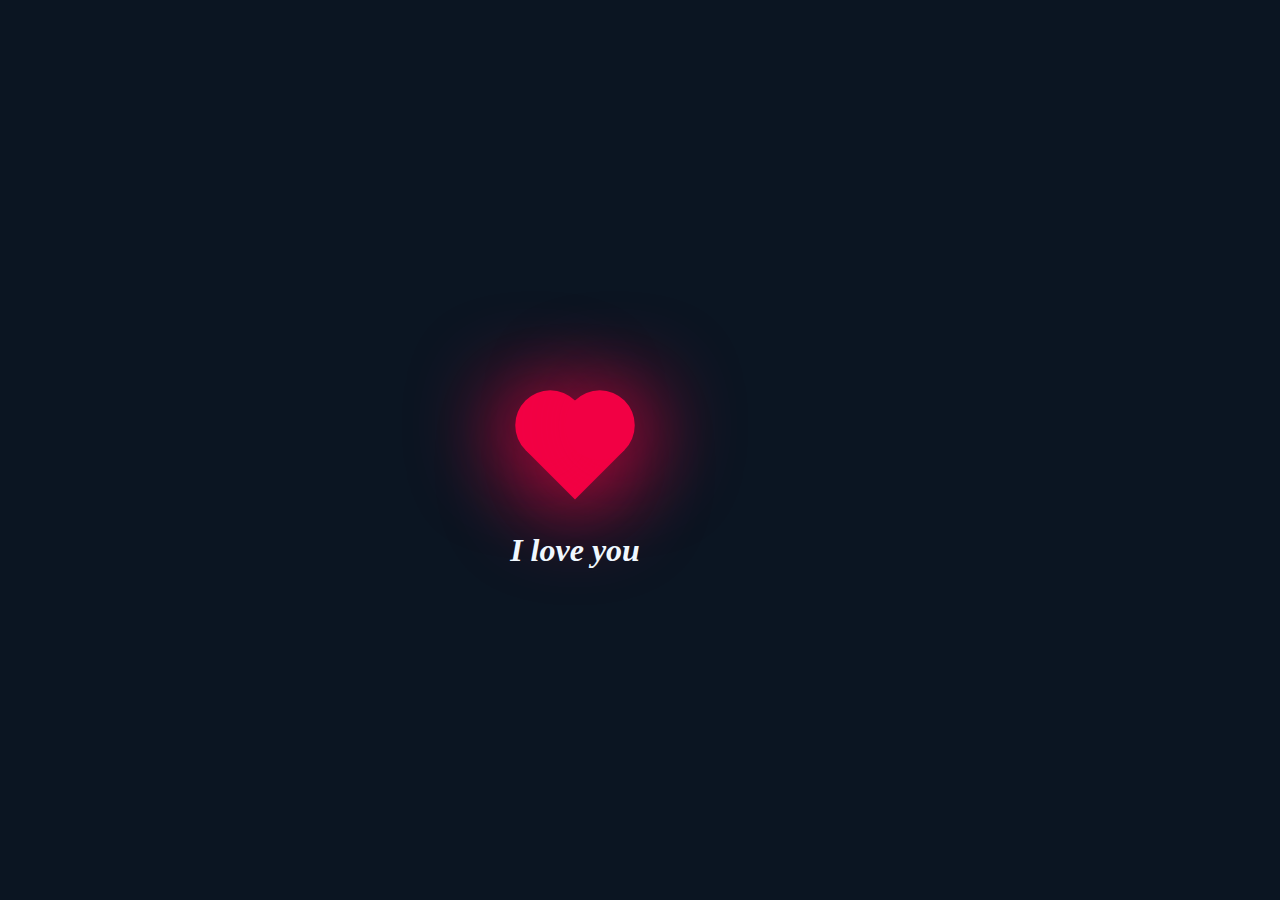
<file: index.html>
<!DOCTYPE html>
<html lang="en">
<head>
    <meta charset="UTF-8">
    <meta name="viewport" content="width=device-width, initial-scale=1.0">
    <title>CSS Valentine´s Gift</title>
    <link rel="Stylesheet" type="text/css"
        href="style.css">
</head>
<body>
    <div class="heart"></div>
        <h1>I love you</h1>
</body>
</html>
</file>
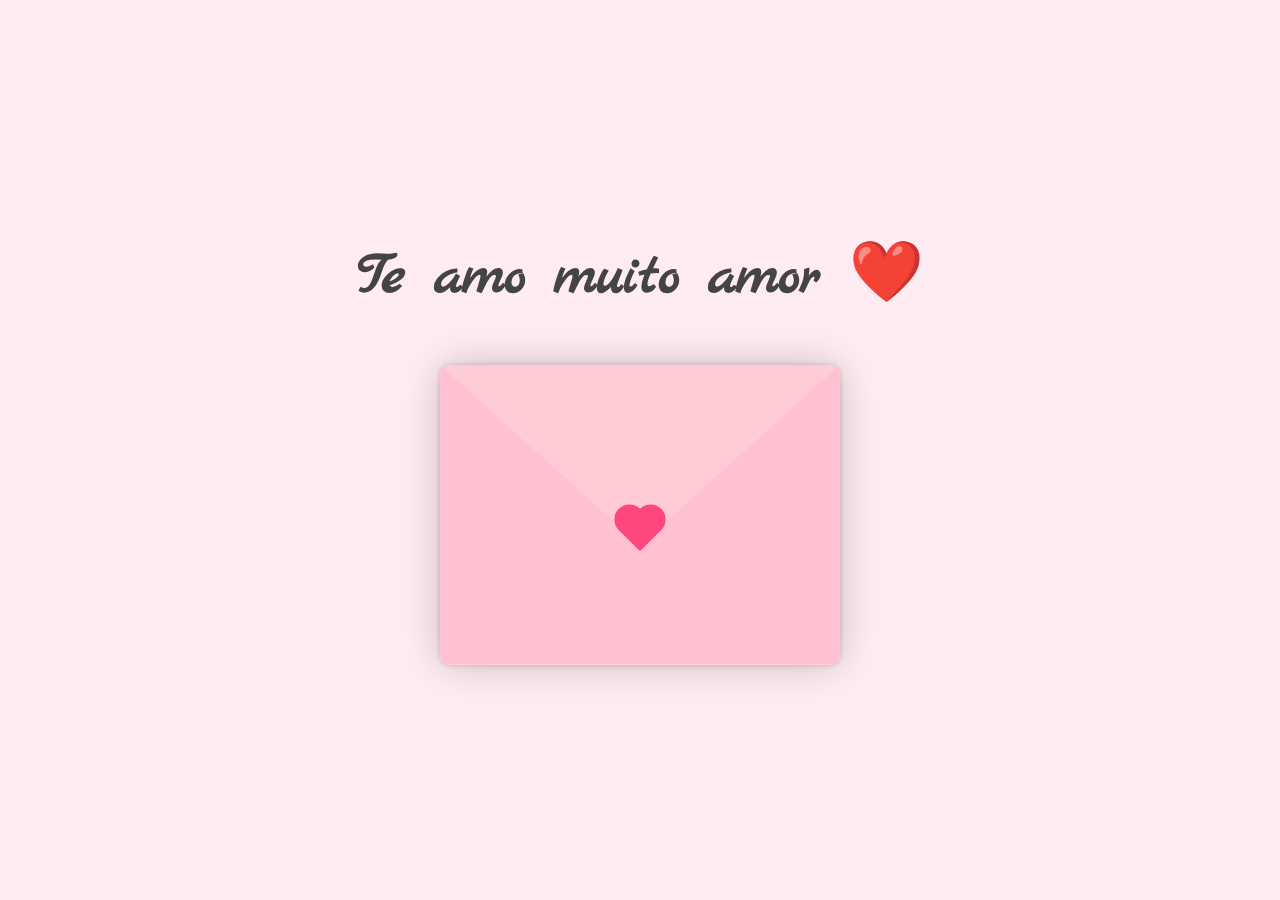
<file: ASH/index.html>
<!DOCTYPE html>
<html lang="en">
<head>
    <meta charset="UTF-8">
    <meta name="viewport" content="width=device-width, initial-scale=1.0">
    <link rel="preconnect" href="https://fonts.googleapis.com">
    <link rel="preconnect" href="https://fonts.gstatic.com" crossorigin>
    <link href="https://fonts.googleapis.com/css2?family=Marck+Script&display=swap" rel="stylesheet">
    <link rel="stylesheet" href="style.css">
    <title>Para Meu Amor </title>
</head>
<body>
    <h1>Te amo muito amor ❤️</h1>
    <div class="contenedor">
        <div class="envoltura-sobre">
            <div class="sobre">
                <div class="carta">
                    <div class="contenido">
                        <strong>Minha Princesa</strong>
                        <p>
                             Sua amizade e a melhor coisa que o mundo ja me deu!❤️, Amar você é sentir a leveza da vida. É ouvir o canto dos pássaros, admirar a beleza de uma simples manhã e saber que entre nós dois existe um grande e intenso amor.  

A medida do amor é amar sem medida.
                        </p>
                    </div>
                </div>
            </div>
            <div class="corazon"></div>
            <div class="solapa-derecha"></div>
            <div class="solapa-izquierda"></div>
        </div>
    </div>
    <!-- <script src="script_v2.js"></script> -->
     <script src="script_v2.js"></script>
</body>
</html>
</file>
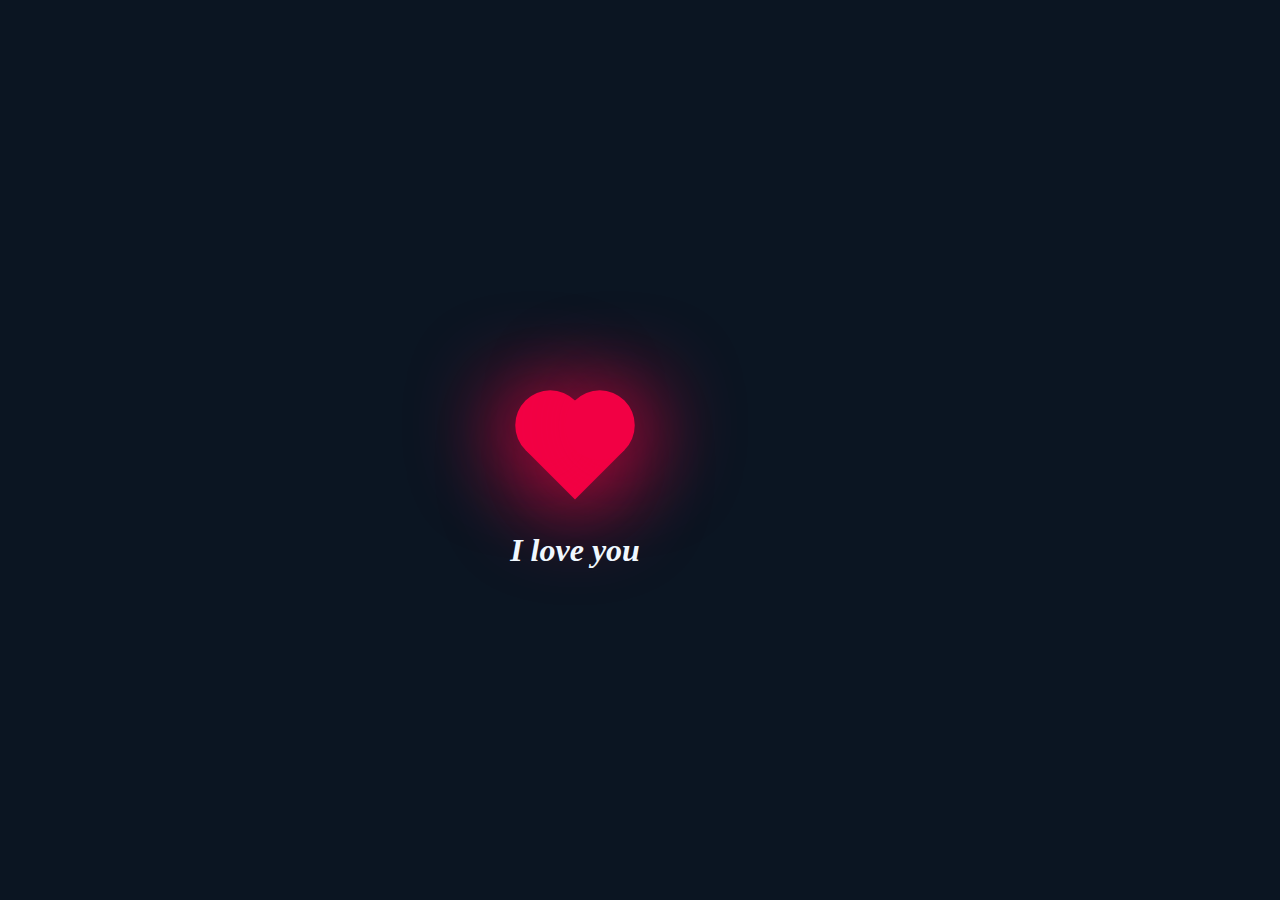
<file: love/index.html>
<html>
    <head>
        <title>CSS Valentine´s Gift</title>
        <link rel="Stylesheet" type="text/css"
        href="style.css">
    </head>
    <body>
        <div class="heart"></div>
        <h1>I love you</h1>
    </body>
</html>
</file>
<file: style.css>
body{
    margin: 0;
    padding: 0;
    min-height: 100vh;
    display: flex;
    align-items: center;
    justify-content: center;
    background: #0b1522;
}

.heart{
    height: 70px;
    width: 70px;
    background: #f20044;
    position: relative;
    transform: rotate(-45deg);
    box-shadow: -10px 10px 90px #f20044;
    animation: heart 0.6s linear infinite;
}
@keyframes heart{
    0%{
        transform: rotate(-45deg) scale(1.07);
    }
    80%{
        transform: rotate(-45deg) scale(1.0);
    }
    100%{
        transform: rotate(-45deg) scale(0,8);
    }
}

.heart::before{
    content: '';
    position: absolute;
    height: 70px;
    width: 70px;
    background: #f20044;
    top: -50%;
    border-radius: 50px;
    box-shadow: -10px -10px 90px #f20044;
}

.heart::after{
    content: '';
    position: absolute;
    height: 70px;
    width: 70px;
    background: #f20044;
    right: -50%;
    border-radius: 50px;
    box-shadow: 10px 10px 90px #f20044;
}

h1{
    color: aliceblue;
    text-align: center;
    font-family: 'Times New Roman', Times, serif;
    position: relative;
    vertical-align: bottom;
    bottom: -100px;
    right: 100px;
    font-style: oblique;
}
</file>
<file: ASH/style.css>
* {
    margin: 0;
    padding: 0;
    box-sizing: border-box;
}

:root {
    --primario: #fff;
    --fondo: #ffebf2; 
    --fondo-sobre: #ffe3ed; 
    --solapa-sobre: #ffccd5; 
    --cuerpo-sobre: #ffc1d1; 
    --sombra: rgba(0, 0, 0, 0.2);
    --texto: #003049; 
    --corazon: #ff477e; 
}

body {
    background: var(--fondo);
    display: flex;
    align-items: center;
    justify-content: center;
    flex-direction: column;
    height: 100vh;
}

h1 {
    font-family: "Marck Script", serif; 
    text-align: center;
    font-size: 60px;
    margin-bottom: 50px;
    color: #444;
}

.contenedor {
    width: 400px;
}

.envoltura-sobre {
    position: relative;
    background-color: var(--fondo-sobre);
    box-shadow: 0 0 40px var(--sombra);
    border-radius: 15px;
}

.sobre {
    position: relative;
    width: 400px;
    height: 300px;
}

.sobre::before {
    content: "";
    position: absolute;
    top: 0;
    left: 0;
    right: 0;
    z-index: 4;
    border-top: 180px solid var(--solapa-sobre);
    border-right: 200px solid transparent;
    border-left: 200px solid transparent;
    transform-origin: top;
    transition: all 0.5s ease-in-out 0.7s;
    border-radius: 10px;
}

.solapa-derecha {
    position: absolute;
    top: 0;
    right: 0;
    width: 100%;
    height: 100%;
    clip-path: polygon(100% 0, 0 100%, 100% 100%);
    background-color: var(--cuerpo-sobre);
    border-bottom-right-radius: 10px;
    border-top-right-radius: 10px;
    border-bottom-left-radius: 10px;
}

.solapa-izquierda {
    position: absolute;
    top: 0;
    left: 0;
    width: 100%;
    height: 100%;
    clip-path: polygon(0 0, 0 100%, 100% 100%);
    background-color: var(--cuerpo-sobre);
    border-top-left-radius: 10px;
    border-bottom-left-radius: 10px;
    border-bottom-right-radius: 10px;
}

.carta {
    position: absolute;
    bottom: 0;
    width: 100%;
    height: 100%;
    background-color: var(--primario);
    text-align: center;
    box-shadow: 0 0 5px var(--sombra);
    padding: 20px;
    border-radius: 10px;
    transition: transform .5s ease-in-out;
}

.contenido {
    font-family: "Gill Sans", Calibri, sans-serif;
    color: var(--texto);
    text-align: left;
    font-size: 12px;
    border: 3px dotted var(--texto);
    padding: 10px;
    height: 100%;
    line-height: 14px;
    cursor: pointer;
    overflow-Y: scroll;
}

.corazon {
    position: absolute;
    top: 50%;
    left: 50%;
    width: 30px;
    height: 30px;
    background-color: var(--corazon);
    transform: translate(-50%,0) rotate(45deg);
    transition: transform 0.5s ease-in-out 1s;
    z-index: 999;
    cursor: pointer;
}

.corazon::before,
.corazon::after {
    content: "";
    position: absolute;
    width: 30px;
    height: 30px;
    background-color: var(--corazon);
    border-radius: 100%;

}

.corazon:before {
    top: -15px;
}

.corazon:after {
    right: 15px;
}

/*Agregar clases dinamicos*/
.abierto .sobre::before {
    transform: rotateX(180deg);
    z-index: 0;
}

.abierto .corazon {
    transform: rotate(90deg);
    transition-delay: 0.4s;
}

.carta.mostrar-carta {
    transform: translateY(-290px);
    transition: transform .5s ease-in-out;
}

.carta.cerrando-carta {
    transform: translateY(-290px);
    transition: transform .5s ease-in-out;
}

.carta.abierta {
    z-index: 10000;
}

.envoltura-sobre.desactivar-sobre .sobre::before {
    pointer-events: none;
}

/*Scroll personalizado*/

/*
::-webkit-scrollbar {
    width: 8px;
}

::-webkit-scrollbar-track {
    background-color: transparent;
}


::-webkit-scrollbar-thumb {
    background-color: var(--cuerpo-sobre);
    border-radius: 4px;
}


::-webkit-scrollbar-thumb:hover {
    background-color: var(--corazon);
}
*/

/*Vista celular*/

@media screen and (max-width:400px) {
    .contenedor {
        width: 300px;
    }

    .sobre {
        width: 300px;
        height: 250px;
    }

    .sobre::before {
        border-top:150px solid var(--solapa-sobre) ;
        border-right: 150px solid transparent;
        border-left: 150px solid transparent;
    }

}
</file>
<file: love/style.css>
body{
    margin: 0;
    padding: 0;
    min-height: 100vh;
    display: flex;
    align-items: center;
    justify-content: center;
    background: #0b1522;
}

.heart{
    height: 70px;
    width: 70px;
    background: #f20044;
    position: relative;
    transform: rotate(-45deg);
    box-shadow: -10px 10px 90px #f20044;
    animation: heart 0.6s linear infinite;
}
@keyframes heart{
    0%{
        transform: rotate(-45deg) scale(1.07);
    }
    80%{
        transform: rotate(-45deg) scale(1.0);
    }
    100%{
        transform: rotate(-45deg) scale(0,8);
    }
}

.heart::before{
    content: '';
    position: absolute;
    height: 70px;
    width: 70px;
    background: #f20044;
    top: -50%;
    border-radius: 50px;
    box-shadow: -10px -10px 90px #f20044;
}

.heart::after{
    content: '';
    position: absolute;
    height: 70px;
    width: 70px;
    background: #f20044;
    right: -50%;
    border-radius: 50px;
    box-shadow: 10px 10px 90px #f20044;
}

h1{
    color: aliceblue;
    text-align: center;
    font-family: 'Times New Roman', Times, serif;
    position: relative;
    vertical-align: bottom;
    bottom: -100px;
    right: 100px;
    font-style: oblique;
}
</file>
